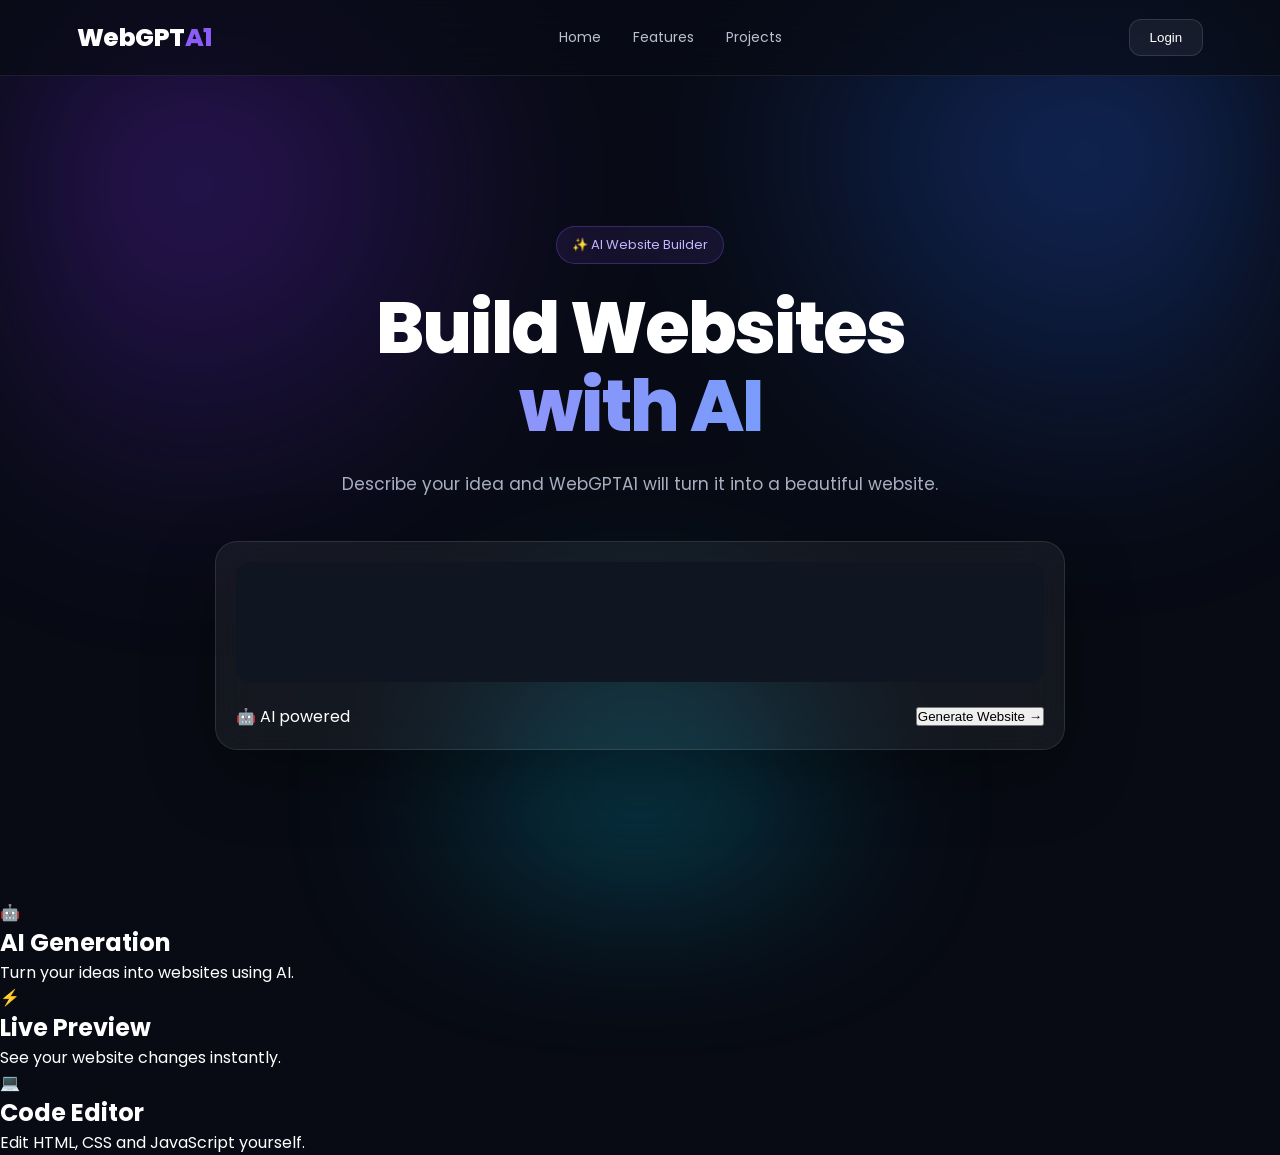
<file: index.html>
<!DOCTYPE html>
<html lang="en">
<head>
    <meta charset="UTF-8">
    <meta name="viewport" content="width=device-width, initial-scale=1.0">

    <title>WebGPTA1</title>

    <link rel="stylesheet" href="style.css">
</head>

<body>

    <header class="navbar">

        <div class="logo">
            WebGPT<span>A1</span>
        </div>

        <nav>
            <a href="#">Home</a>
            <a href="#features">Features</a>
            <a href="#">Projects</a>
        </nav>

        <button class="login-btn">
            Login
        </button>

    </header>


    <main>

        <section class="hero">

            <div class="hero-content">

                <div class="badge">
                    ✨ AI Website Builder
                </div>

                <h1>
                    Build Websites
                    <span>with AI</span>
                </h1>

                <p>
                    Describe your idea and WebGPTA1 will turn it
                    into a beautiful website.
                </p>


                <div class="prompt-box">

                    <textarea
                        id="prompt"
                        placeholder="Describe the website you want to build...">
                    </textarea>

                    <div class="prompt-footer">

                        <span>
                            🤖 AI powered
                        </span>

                        <button onclick="openWorkspace()">
                            Generate Website →
                        </button>

                    </div>

                </div>

            </div>

        </section>


        <section id="features" class="features">

            <div class="feature-card">
                <div class="icon">🤖</div>
                <h2>AI Generation</h2>
                <p>
                    Turn your ideas into websites using AI.
                </p>
            </div>

            <div class="feature-card">
                <div class="icon">⚡</div>
                <h2>Live Preview</h2>
                <p>
                    See your website changes instantly.
                </p>
            </div>

            <div class="feature-card">
                <div class="icon">💻</div>
                <h2>Code Editor</h2>
                <p>
                    Edit HTML, CSS and JavaScript yourself.
                </p>
            </div>

        </section>

    </main>


    <script src="script.js"></script>

</body>
</html>
</file>
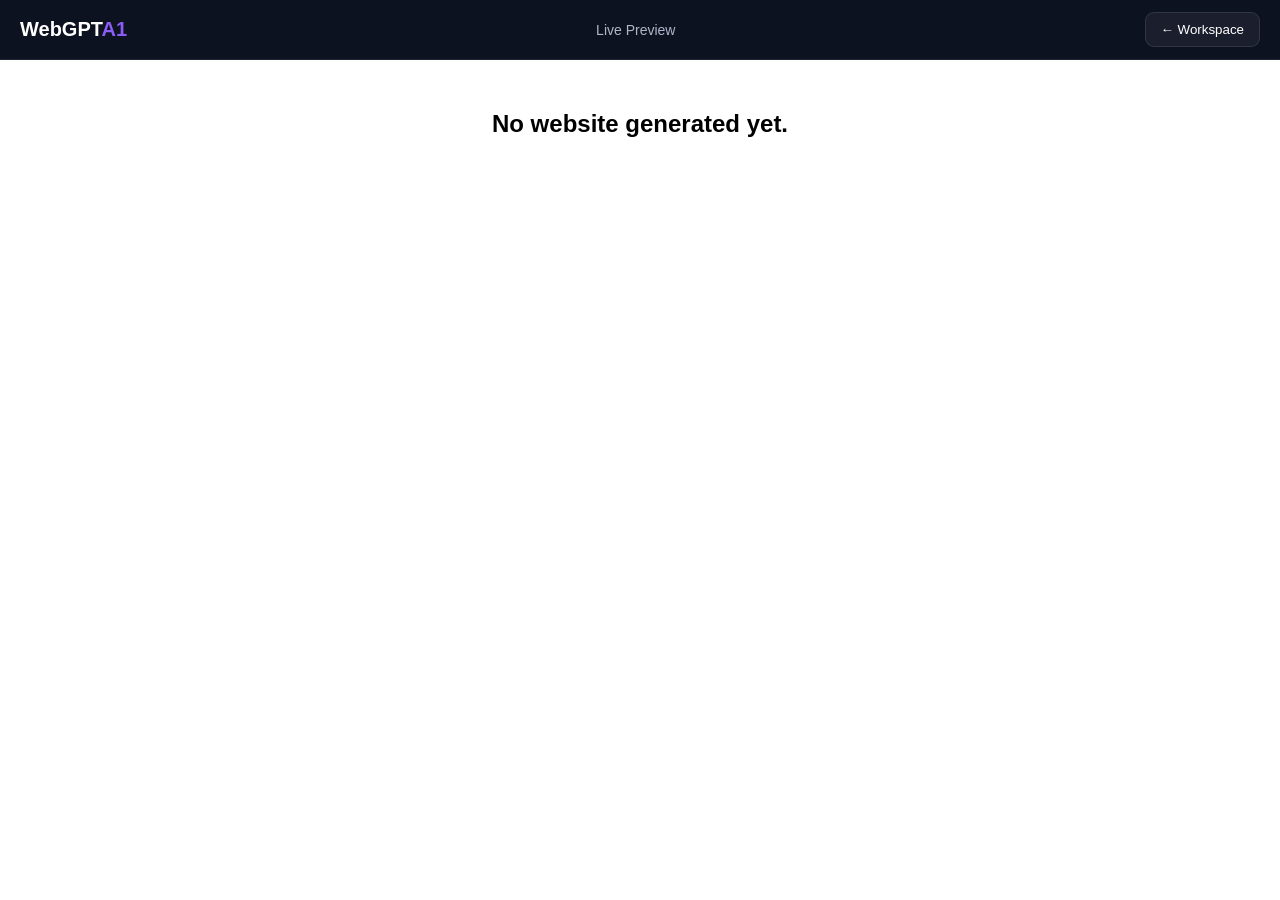
<file: preview.html>
<!DOCTYPE html>
<html lang="en">

<head>
    <meta charset="UTF-8">
    <meta name="viewport" content="width=device-width, initial-scale=1.0">

    <title>WebGPTA1 Preview</title>

    <link rel="stylesheet" href="preview.css">
</head>

<body>

    <header class="preview-topbar">

        <div class="preview-logo">
            WebGPT<span>A1</span>
        </div>

        <div class="preview-title">
            Live Preview
        </div>

        <button id="backBtn">
            ← Workspace
        </button>

    </header>

    <main class="preview-container">
        <iframe id="websitePreview"></iframe>
    </main>

    <script src="preview.js"></script>

</body>

</html>
</file>
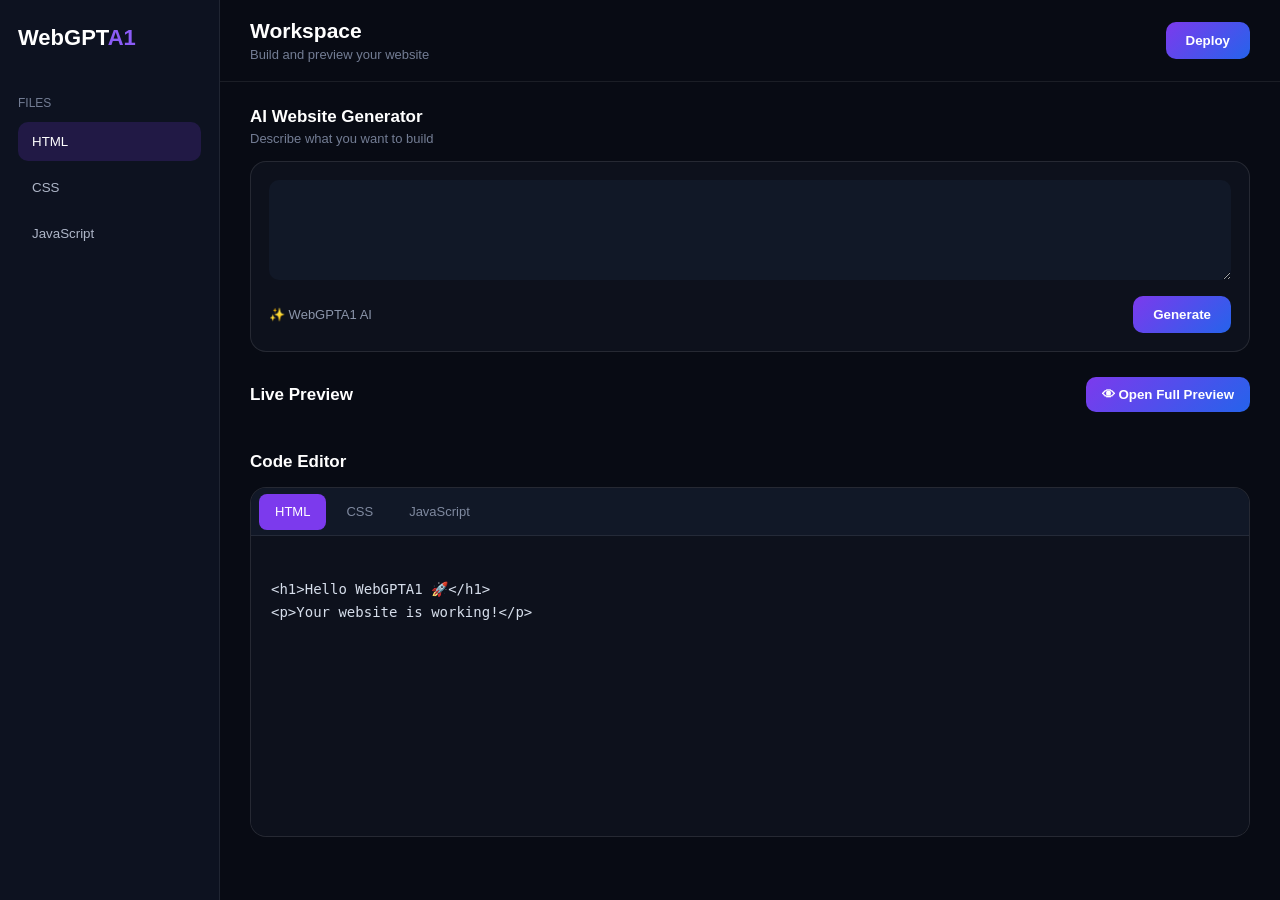
<file: workspace.html>
<!DOCTYPE html>
<html lang="en">

<head>
    <meta charset="UTF-8">
    <meta name="viewport" content="width=device-width, initial-scale=1.0">

    <title>WebGPTA1 Workspace</title>

    <link rel="stylesheet" href="workspace.css">
</head>

<body>

    <div class="workspace">

        <!-- Sidebar -->
        <aside class="sidebar">

            <div class="logo">
                WebGPT<span>A1</span>
            </div>

            <div class="sidebar-title">
                Files
            </div>

            <button class="file active">
                HTML
            </button>

            <button class="file">
                CSS
            </button>

            <button class="file">
                JavaScript
            </button>

        </aside>


        <!-- Main -->
        <main class="main">

            <!-- Top bar -->
            <header class="topbar">

                <div>
                    <h1>Workspace</h1>
                    <p>Build and preview your website</p>
                </div>

                <button class="deploy-btn">
                    Deploy
                </button>

            </header>
          <!-- AI Generator -->

<section class="ai-section">

    <div class="section-header">
        <div>
            <h2>AI Website Generator</h2>
            <p>Describe what you want to build</p>
        </div>
    </div>

    <div class="ai-box">

        <textarea
            id="aiPrompt"
            placeholder="Example: Create a modern portfolio website for a photographer...">
        </textarea>

        <div class="ai-footer">

            <span>✨ WebGPTA1 AI</span>

            <button id="generateBtn">
                Generate
            </button>

        </div>

    </div>

</section>


            <!-- Preview -->
            <section class="preview-section">

    <div class="section-header">
        <h2>Live Preview</h2>

        <button class="preview-btn" id="openPreviewBtn">
            👁 Open Full Preview
        </button>
    </div>

            </section>


            <!-- Editor -->
            <section class="editor-section">

                <div class="section-header">
                    <h2>Code Editor</h2>
                </div>

                <div class="editor">

    <div class="editor-tabs">

        <button class="editor-tab active" data-language="html">
            HTML
        </button>

        <button class="editor-tab" data-language="css">
            CSS
        </button>

        <button class="editor-tab" data-language="js">
            JavaScript
        </button>

    </div>

    <textarea
        id="codeEditor"
        spellcheck="false"
        placeholder="Write your HTML here..."></textarea>

                </div>
            </section>

        </main>

    </div>


    <script src="workspace.js"></script>

</body>

</html>
</file>
<file: style.css>
@import url('https://fonts.googleapis.com/css2?family=Poppins:wght@400;500;600;700;800&display=swap');

* {
    margin: 0;
    padding: 0;
    box-sizing: border-box;
}

body {
    font-family: 'Poppins', sans-serif;
    background: #080b14;
    color: white;
    overflow-x: hidden;
}

/* Background */

body::before {
    content: "";
    position: fixed;
    inset: 0;
    background:
        radial-gradient(circle at 15% 20%, #6d28d9 0%, transparent 30%),
        radial-gradient(circle at 85% 15%, #2563eb 0%, transparent 30%),
        radial-gradient(circle at 50% 90%, #06b6d4 0%, transparent 25%);
    filter: blur(80px);
    opacity: .35;
    z-index: -1;
}

/* Navbar */

.navbar {
    height: 76px;
    padding: 0 6%;
    display: flex;
    align-items: center;
    justify-content: space-between;

    border-bottom: 1px solid rgba(255,255,255,.08);
    background: rgba(8,11,20,.65);
    backdrop-filter: blur(20px);

    position: sticky;
    top: 0;
    z-index: 100;
}

.logo {
    font-size: 25px;
    font-weight: 800;
    letter-spacing: -.5px;
}

.logo span {
    color: #8b5cf6;
}

nav {
    display: flex;
    gap: 32px;
}

nav a {
    color: #b9bfd0;
    text-decoration: none;
    font-size: 14px;
    transition: .25s;
}

nav a:hover {
    color: white;
}

.login-btn {
    border: 1px solid rgba(255,255,255,.12);
    background: rgba(255,255,255,.06);
    color: white;
    padding: 10px 20px;
    border-radius: 12px;
    cursor: pointer;
}

/* Hero */

.hero {
    min-height: calc(100vh - 76px);
    display: flex;
    justify-content: center;
    align-items: center;
    padding: 70px 20px;
}

.hero-content {
    width: 100%;
    max-width: 850px;
    text-align: center;
}

.badge {
    display: inline-block;
    padding: 8px 15px;
    border: 1px solid rgba(139,92,246,.3);
    background: rgba(139,92,246,.1);
    color: #c4b5fd;
    border-radius: 30px;
    font-size: 13px;
    margin-bottom: 25px;
}

.hero h1 {
    font-size: clamp(42px, 7vw, 72px);
    line-height: 1.08;
    letter-spacing: -2px;
    font-weight: 800;
}

.hero h1 span {
    display: block;
    background: linear-gradient(90deg, #a78bfa, #60a5fa);
    -webkit-background-clip: text;
    -webkit-text-fill-color: transparent;
}

.hero p {
    max-width: 650px;
    margin: 25px auto 0;
    color: #a8afc1;
    font-size: 17px;
    line-height: 1.7;
}

/* Prompt */

.prompt-box {
    margin-top: 42px;
    padding: 20px;

    border: 1px solid rgba(255,255,255,.1);
    border-radius: 22px;

    background: rgba(255,255,255,.055);
    backdrop-filter: blur(20px);

    box-shadow: 0 25px 70px rgba(0,0,0,.3);
}

.prompt-box textarea {
    width: 100%;
    height: 120px;

    resize: none;
    outline: none;
    border: none;

    padding: 16px;

    border-radius: 14px;

    background: #101522;
    color: white;

    font-family: inherit;
    font-size: 15px;
}

.prompt-box textarea::placeholder {
    color: #687187;
}

.prompt-footer {
    margin-top: 15px;

    display: flex;
    align-items: center;
    justify-content: space-between;
}

.prompt-footer span {
    color: #7
</file>
<file: preview.css>
* {
    margin: 0;
    padding: 0;
    box-sizing: border-box;
}

body {
    background: #080b14;
    color: white;
    font-family: Arial, sans-serif;
    overflow: hidden;
}

.preview-topbar {
    height: 60px;

    display: flex;
    align-items: center;
    justify-content: space-between;

    padding: 0 20px;

    background: #0d1220;
    border-bottom: 1px solid rgba(255,255,255,.08);
}

.preview-logo {
    font-size: 20px;
    font-weight: 700;
}

.preview-logo span {
    color: #8b5cf6;
}

.preview-title {
    color: #aeb6c8;
    font-size: 14px;
}

#backBtn {
    padding: 9px 15px;

    border: 1px solid rgba(255,255,255,.1);
    border-radius: 9px;

    background: rgba(255,255,255,.06);
    color: white;

    cursor: pointer;
}

.preview-container {
    width: 100vw;
    height: calc(100vh - 60px);
    background: white;
}

#websitePreview {
    width: 100%;
    height: 100%;

    border: none;
    display: block;

    background: white;
}
</file>
<file: workspace.css>
* {
    margin: 0;
    padding: 0;
    box-sizing: border-box;
}

body {
    font-family: Arial, sans-serif;
    background: #080b14;
    color: white;
}

.workspace {
    min-height: 100vh;
    display: flex;
}

/* Sidebar */

.sidebar {
    width: 220px;
    flex-shrink: 0;
    padding: 25px 18px;
    background: #0d1220;
    border-right: 1px solid rgba(255,255,255,.08);
}

.logo {
    font-size: 22px;
    font-weight: 700;
    margin-bottom: 45px;
}

.logo span {
    color: #8b5cf6;
}

.sidebar-title {
    color: #737d94;
    font-size: 12px;
    text-transform: uppercase;
    margin-bottom: 12px;
}

.file {
    width: 100%;
    padding: 12px 14px;
    margin-bottom: 7px;

    border: none;
    border-radius: 10px;

    background: transparent;
    color: #aeb6c8;

    text-align: left;
    cursor: pointer;
}

.file:hover,
.file.active {
    background: rgba(124,58,237,.18);
    color: white;
}

/* Main */

.main {
    flex: 1;
    min-width: 0;
}

/* Topbar */

.topbar {
    height: 82px;
    padding: 0 30px;

    display: flex;
    align-items: center;
    justify-content: space-between;

    border-bottom: 1px solid rgba(255,255,255,.08);
}

.topbar h1 {
    font-size: 21px;
}

.topbar p {
    margin-top: 4px;
    color: #737d94;
    font-size: 13px;
}

.deploy-btn {
    padding: 11px 20px;

    border: none;
    border-radius: 10px;

    background: linear-gradient(135deg,#7c3aed,#2563eb);
    color: white;

    font-weight: 600;
    cursor: pointer;
}

/* Sections */

.preview-section,
.editor-section {
    padding: 25px 30px 0;
}

.section-header {
    display: flex;
    align-items: center;
    justify-content: space-between;

    margin-bottom: 15px;
}

.section-header h2 {
    font-size: 17px;
}

.status {
    color: #4ade80;
    font-size: 13px;
}

/* Preview */

.preview-window {
    overflow: hidden;

    border: 1px solid rgba(255,255,255,.1);
    border-radius: 16px;

    background: white;

    box-shadow: 0 20px 50px rgba(0,0,0,.3);
}

.browser-bar {
    height: 42px;

    display: flex;
    align-items: center;
    gap: 7px;

    padding: 0 14px;

    background: #e8e8e8;
}

.dot {
    width: 11px;
    height: 11px;
    border-radius: 50%;
}

.red {
    background: #ff5f57;
}

.yellow {
    background: #febc2e;
}

.green {
    background: #28c840;
}

.address-bar {
    margin-left: 12px;
    flex: 1;

    height: 25px;

    display: flex;
    align-items: center;

    padding: 0 12px;

    border-radius: 6px;

    background: #d7d7d7;
    color: #777;

    font-size: 11px;
}

#preview {
    display: block;

    width: 100%;
    height: 360px;

    border: none;
    background: white;
}

/* Editor */

.editor-section {
    padding-bottom: 30px;
}

.editor {
    overflow: hidden;

    min-height: 300px;

    border: 1px solid rgba(255,255,255,.1);
    border-radius: 16px;

    background: #0d111c;
}

#codeEditor {
    display: block;

    width: 100%;
    min-height: 300px;

    padding: 20px;

    resize: vertical;

    border: none;
    outline: none;

    background: #0d111c;
    color: #d6deeb;

    font-family: monospace;
    font-size: 14px;
    line-height: 1.6;
}

/* Mobile */

@media (max-width: 700px) {

    .workspace {
        display: block;
    }

    .sidebar {
        width: 100%;
        padding: 15px;
        border-right: none;
        border-bottom: 1px solid rgba(255,255,255,.08);
    }

    .logo {
        margin-bottom: 15px;
    }

    .sidebar-title {
        display: none;
    }

    .file {
        width: auto;
        margin-right: 5px;
    }

    .topbar {
        padding: 0 18px;
    }

    .preview-section,
    .editor-section {
        padding-left: 15px;
        padding-right: 15px;
    }

    #preview {
        height: 300px;
    }
}
/* Editor Tabs */

.editor-tabs {
    height: 48px;
    display: flex;
    align-items: center;
    gap: 4px;
    padding: 0 8px;

    background: #111827;
    border-bottom: 1px solid rgba(255,255,255,.08);
}

.editor-tab {
    height: 36px;
    padding: 0 16px;

    border: none;
    border-radius: 8px;

    background: transparent;
    color: #7f899f;

    font-size: 13px;
    cursor: pointer;
}

.editor-tab:hover {
    color: white;
    background: rgba(255,255,255,.06);
}

.editor-tab.active {
    color: white;
    background: #7c3aed;
}
/* AI Generator */

.ai-section {
    padding: 25px 30px 0;
}

.section-header p {
    margin-top: 4px;
    color: #737d94;
    font-size: 13px;
}

.ai-box {
    padding: 18px;

    border: 1px solid rgba(255,255,255,.1);
    border-radius: 16px;

    background: #0d111c;
}

#aiPrompt {
    width: 100%;
    height: 100px;

    padding: 15px;

    resize: vertical;

    border: none;
    outline: none;
    border-radius: 10px;

    background: #111827;
    color: white;

    font-family: inherit;
    font-size: 14px;
}

#aiPrompt::placeholder {
    color: #687187;
}

.ai-footer {
    margin-top: 12px;

    display: flex;
    align-items: center;
    justify-content: space-between;
}

.ai-footer span {
    color: #8b95aa;
    font-size: 13px;
}

#generateBtn {
    padding: 11px 20px;

    border: none;
    border-radius: 10px;

    background: linear-gradient(135deg, #7c3aed, #2563eb);

    color: white;
    font-weight: 600;

    cursor: pointer;
}

#generateBtn:hover {
    transform: translateY(-1px);
}
.preview-btn {
    padding: 10px 16px;

    border: none;
    border-radius: 10px;

    background: linear-gradient(135deg, #7c3aed, #2563eb);
    color: white;

    font-weight: 600;
    cursor: pointer;

    transition: .2s;
}

.preview-btn:hover {
    transform: translateY(-1px);
}
</file>
